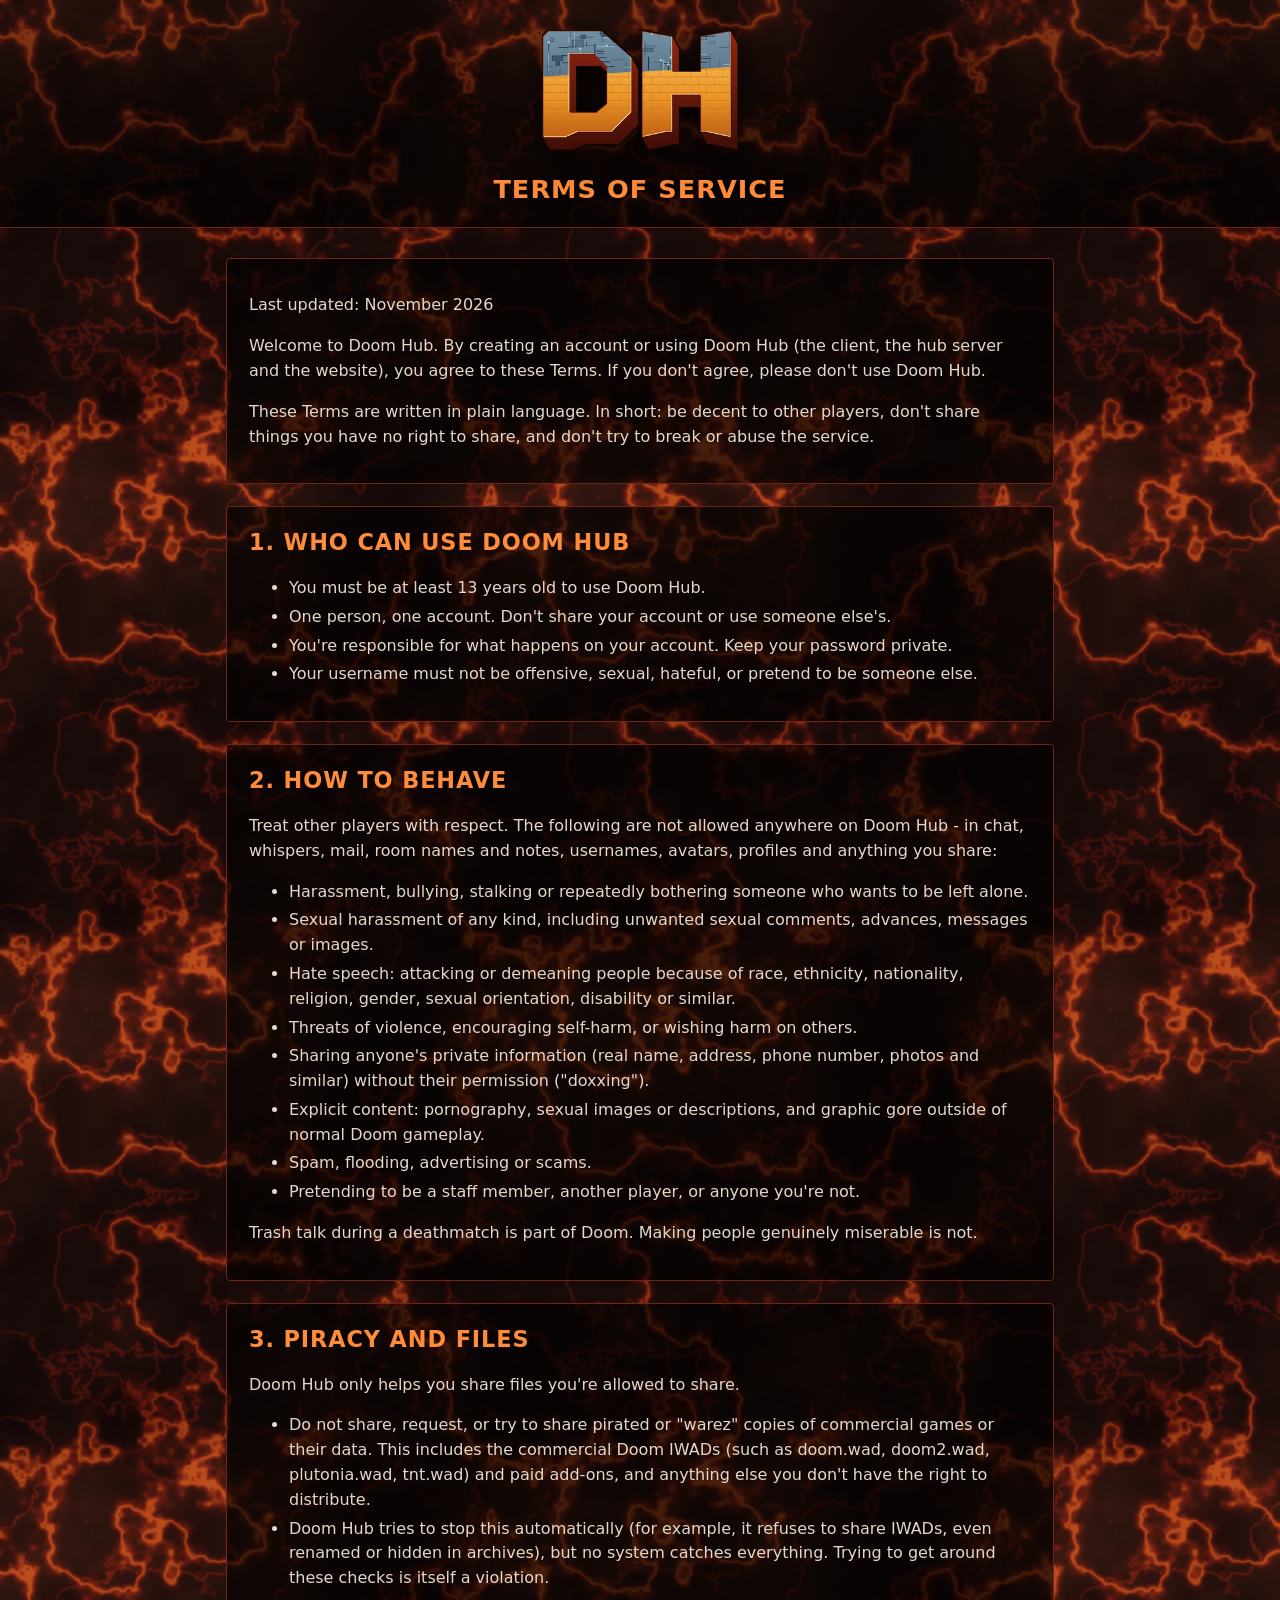
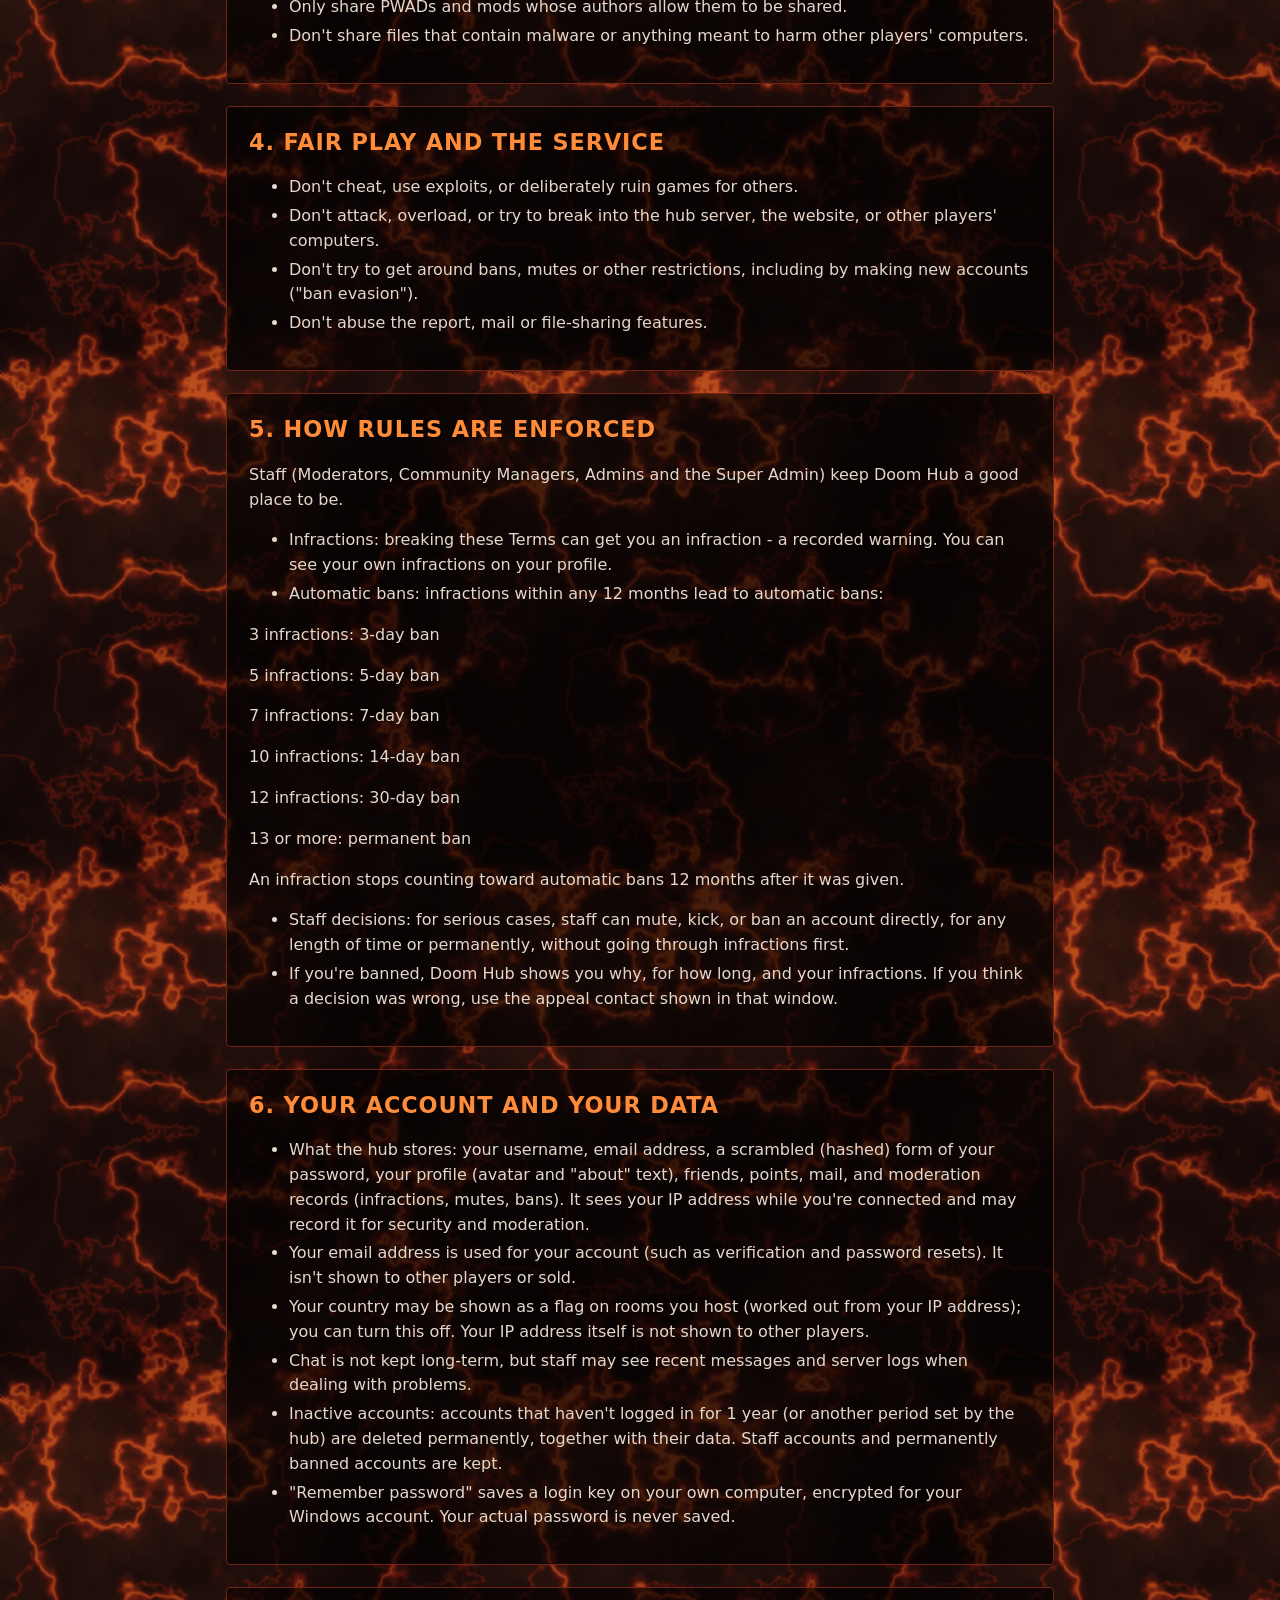
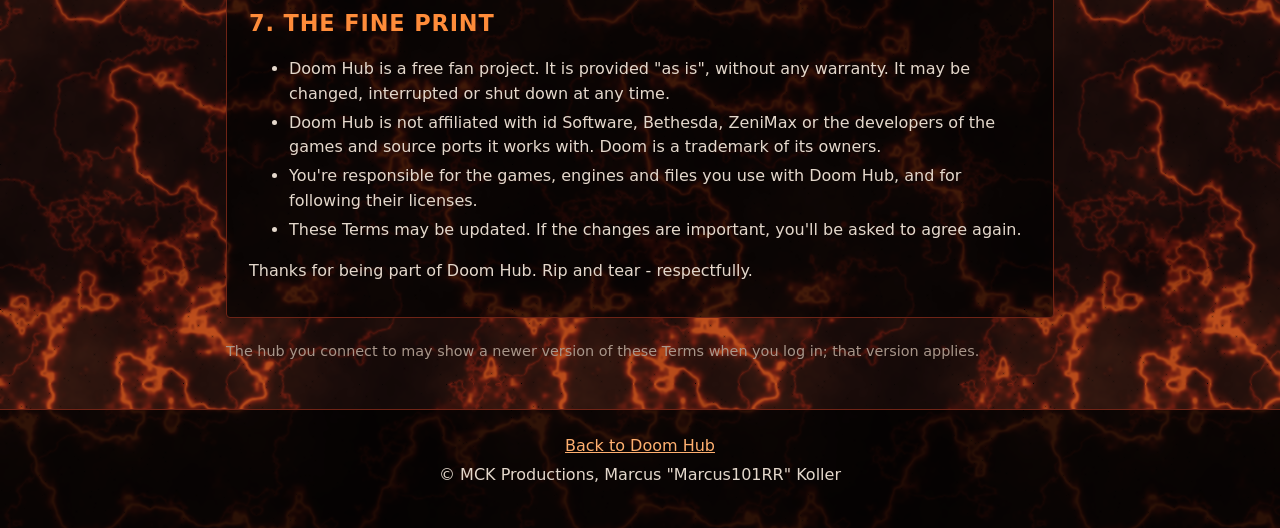
<file: site/terms.html>
<!doctype html>
<html lang="en">
<head>
<meta charset="utf-8">
<meta name="viewport" content="width=device-width, initial-scale=1">
<title>Terms of Service - Doom Hub</title>
<meta name="description" content="The rules for using Doom Hub: who can use it, how to behave, sharing files, infractions and bans.">
<link rel="icon" type="image/png" href="img/icon.png">
<link rel="stylesheet" href="style.css">
</head>
<body>
<header class="hero small-hero">
  <a href="index.html"><img class="logo" src="img/logo.png" alt="Doom Hub"></a>
  <h1>Terms of Service</h1>
</header>
<main class="terms">
<section>
<p>Last updated: November 2026</p>
<p>Welcome to Doom Hub. By creating an account or using Doom Hub (the client, the hub server and the website), you agree to these Terms. If you don&#x27;t agree, please don&#x27;t use Doom Hub.</p>
<p>These Terms are written in plain language. In short: be decent to other players, don&#x27;t share things you have no right to share, and don&#x27;t try to break or abuse the service.</p>
</section>
<section>
<h2>1. WHO CAN USE DOOM HUB</h2>
<ul>
<li>You must be at least 13 years old to use Doom Hub.</li>
<li>One person, one account. Don&#x27;t share your account or use someone else&#x27;s.</li>
<li>You&#x27;re responsible for what happens on your account. Keep your password private.</li>
<li>Your username must not be offensive, sexual, hateful, or pretend to be someone else.</li>
</ul>
</section>
<section>
<h2>2. HOW TO BEHAVE</h2>
<p>Treat other players with respect. The following are not allowed anywhere on Doom Hub - in chat, whispers, mail, room names and notes, usernames, avatars, profiles and anything you share:</p>
<ul>
<li>Harassment, bullying, stalking or repeatedly bothering someone who wants to be left alone.</li>
<li>Sexual harassment of any kind, including unwanted sexual comments, advances, messages or images.</li>
<li>Hate speech: attacking or demeaning people because of race, ethnicity, nationality, religion, gender, sexual orientation, disability or similar.</li>
<li>Threats of violence, encouraging self-harm, or wishing harm on others.</li>
<li>Sharing anyone&#x27;s private information (real name, address, phone number, photos and similar) without their permission (&quot;doxxing&quot;).</li>
<li>Explicit content: pornography, sexual images or descriptions, and graphic gore outside of normal Doom gameplay.</li>
<li>Spam, flooding, advertising or scams.</li>
<li>Pretending to be a staff member, another player, or anyone you&#x27;re not.</li>
</ul>
<p>Trash talk during a deathmatch is part of Doom. Making people genuinely miserable is not.</p>
</section>
<section>
<h2>3. PIRACY AND FILES</h2>
<p>Doom Hub only helps you share files you&#x27;re allowed to share.</p>
<ul>
<li>Do not share, request, or try to share pirated or &quot;warez&quot; copies of commercial games or their data. This includes the commercial Doom IWADs (such as doom.wad, doom2.wad, plutonia.wad, tnt.wad) and paid add-ons, and anything else you don&#x27;t have the right to distribute.</li>
<li>Doom Hub tries to stop this automatically (for example, it refuses to share IWADs, even renamed or hidden in archives), but no system catches everything. Trying to get around these checks is itself a violation.</li>
<li>Only share PWADs and mods whose authors allow them to be shared.</li>
<li>Don&#x27;t share files that contain malware or anything meant to harm other players&#x27; computers.</li>
</ul>
</section>
<section>
<h2>4. FAIR PLAY AND THE SERVICE</h2>
<ul>
<li>Don&#x27;t cheat, use exploits, or deliberately ruin games for others.</li>
<li>Don&#x27;t attack, overload, or try to break into the hub server, the website, or other players&#x27; computers.</li>
<li>Don&#x27;t try to get around bans, mutes or other restrictions, including by making new accounts (&quot;ban evasion&quot;).</li>
<li>Don&#x27;t abuse the report, mail or file-sharing features.</li>
</ul>
</section>
<section>
<h2>5. HOW RULES ARE ENFORCED</h2>
<p>Staff (Moderators, Community Managers, Admins and the Super Admin) keep Doom Hub a good place to be.</p>
<ul>
<li>Infractions: breaking these Terms can get you an infraction - a recorded warning. You can see your own infractions on your profile.</li>
<li>Automatic bans: infractions within any 12 months lead to automatic bans:</li>
</ul>
<p>3 infractions: 3-day ban</p>
<p>5 infractions: 5-day ban</p>
<p>7 infractions: 7-day ban</p>
<p>10 infractions: 14-day ban</p>
<p>12 infractions: 30-day ban</p>
<p>13 or more: permanent ban</p>
<p>An infraction stops counting toward automatic bans 12 months after it was given.</p>
<ul>
<li>Staff decisions: for serious cases, staff can mute, kick, or ban an account directly, for any length of time or permanently, without going through infractions first.</li>
<li>If you&#x27;re banned, Doom Hub shows you why, for how long, and your infractions. If you think a decision was wrong, use the appeal contact shown in that window.</li>
</ul>
</section>
<section>
<h2>6. YOUR ACCOUNT AND YOUR DATA</h2>
<ul>
<li>What the hub stores: your username, email address, a scrambled (hashed) form of your password, your profile (avatar and &quot;about&quot; text), friends, points, mail, and moderation records (infractions, mutes, bans). It sees your IP address while you&#x27;re connected and may record it for security and moderation.</li>
<li>Your email address is used for your account (such as verification and password resets). It isn&#x27;t shown to other players or sold.</li>
<li>Your country may be shown as a flag on rooms you host (worked out from your IP address); you can turn this off. Your IP address itself is not shown to other players.</li>
<li>Chat is not kept long-term, but staff may see recent messages and server logs when dealing with problems.</li>
<li>Inactive accounts: accounts that haven&#x27;t logged in for 1 year (or another period set by the hub) are deleted permanently, together with their data. Staff accounts and permanently banned accounts are kept.</li>
<li>&quot;Remember password&quot; saves a login key on your own computer, encrypted for your Windows account. Your actual password is never saved.</li>
</ul>
</section>
<section>
<h2>7. THE FINE PRINT</h2>
<ul>
<li>Doom Hub is a free fan project. It is provided &quot;as is&quot;, without any warranty. It may be changed, interrupted or shut down at any time.</li>
<li>Doom Hub is not affiliated with id Software, Bethesda, ZeniMax or the developers of the games and source ports it works with. Doom is a trademark of its owners.</li>
<li>You&#x27;re responsible for the games, engines and files you use with Doom Hub, and for following their licenses.</li>
<li>These Terms may be updated. If the changes are important, you&#x27;ll be asked to agree again.</li>
</ul>
<p>Thanks for being part of Doom Hub. Rip and tear - respectfully.</p>
</section>
<p class="small">The hub you connect to may show a newer version of these Terms when you log in; that version applies.</p>
</main>
<footer>
  <p><a href="index.html">Back to Doom Hub</a></p>
  <p>&copy; MCK Productions, Marcus "Marcus101RR" Koller</p>
</footer>
</body>
</html>
</file>
<file: site/style.css>
:root {
  --bg: #120908;
  --panel: rgba(0, 0, 0, 0.62);
  --border: #6e2416;
  --text: #e4d8cc;
  --muted: #a8968a;
  --accent: #e0601e;
  --accent-hi: #ff8c3a;
  --link: #ffb070;
}
* { box-sizing: border-box; }
html { color-scheme: dark; }
body {
  margin: 0;
  background: var(--bg) url("img/tex_hellfire.png") repeat;
  background-size: 512px;
  color: var(--text);
  font: 16px/1.55 "Segoe UI", system-ui, -apple-system, Roboto, sans-serif;
}
a { color: var(--link); }
code { background: rgba(255, 255, 255, 0.08); padding: 0 4px; border-radius: 3px; }
.hero { text-align: center; padding: 56px 16px 36px; background: linear-gradient(rgba(0,0,0,0.25), rgba(0,0,0,0.7)); border-bottom: 1px solid var(--border); }
.logo { width: min(320px, 70vw); height: auto; image-rendering: auto; filter: drop-shadow(0 6px 18px rgba(0,0,0,0.8)); }
.tagline { font-size: 1.2rem; margin: 18px auto; max-width: 640px; }
.actions { display: flex; gap: 12px; justify-content: center; flex-wrap: wrap; }
.button { display: inline-block; padding: 12px 22px; border: 1px solid var(--border); background: rgba(70, 20, 12, 0.85); color: var(--text);
  text-decoration: none; font-weight: 600; border-radius: 3px; }
.button:hover { background: rgba(120, 34, 16, 0.95); }
.button.primary { background: linear-gradient(#c84a14, #8a2a0c); border-color: #f07a30; font-size: 1.1rem; }
.button.primary:hover { background: linear-gradient(#e05a1c, #a33410); }
.small { color: var(--muted); font-size: 0.9rem; }
.status { display: inline-flex; align-items: center; gap: 8px; margin-top: 8px; padding: 6px 14px; background: var(--panel);
  border: 1px solid var(--border); border-radius: 20px; font-size: 0.95rem; }
.status .dot { width: 12px; height: 12px; border-radius: 50%; background: #777; box-shadow: 0 0 6px currentColor; }
.status.online .dot { background: #3cd25a; color: #3cd25a; }
.status.maintenance .dot { background: #ff9c28; color: #ff9c28; }
.status.offline .dot { background: #e83a30; color: #e83a30; }
main { max-width: 1080px; margin: 0 auto; padding: 8px 16px 32px; }
section { background: var(--panel); border: 1px solid var(--border); padding: 18px 22px; margin: 22px 0; border-radius: 4px; }
h2 { margin: 0 0 14px; color: var(--accent-hi); font-size: 1.4rem; letter-spacing: 0.04em; text-transform: uppercase; }
h3 { margin: 0 0 4px; color: #ffd2b0; font-size: 1.05rem; }
.engines { display: grid; grid-template-columns: repeat(auto-fill, minmax(190px, 1fr)); gap: 10px; }
.engine { display: flex; align-items: center; gap: 10px; padding: 8px; background: rgba(255,255,255,0.03); border: 1px solid rgba(110,36,22,0.6); }
.badge { display: inline-grid; place-items: center; width: 32px; height: 32px; border-radius: 6px; color: #fff; font-weight: 700; font-size: 0.85rem; flex: none; }
.features { display: grid; grid-template-columns: repeat(auto-fill, minmax(240px, 1fr)); gap: 16px; }
.features p { margin: 0; color: #d4c6ba; }
.shots { display: grid; grid-template-columns: repeat(auto-fill, minmax(300px, 1fr)); gap: 14px; }
.shots figure { margin: 0; }
.shots img { width: 100%; height: auto; display: block; border: 1px solid var(--border); }
.shots figcaption { color: var(--muted); font-size: 0.9rem; margin-top: 4px; }
.steps li { margin: 6px 0; }
details { border-top: 1px solid rgba(110,36,22,0.5); padding: 8px 0; }
summary { cursor: pointer; font-weight: 600; }
footer { text-align: center; padding: 20px 16px 36px; background: rgba(0,0,0,0.75); border-top: 1px solid var(--border); }
footer p { margin: 4px 0; }
@media (max-width: 520px) {
  .hero { padding-top: 36px; }
  section { padding: 14px; }
}
.small-hero { padding: 28px 16px 18px; }
.small-hero .logo { width: min(200px, 50vw); }
.small-hero h1 { margin: 10px 0 0; color: var(--accent-hi); letter-spacing: 0.04em; text-transform: uppercase; font-size: 1.6rem; }
main.terms { max-width: 860px; }
main.terms li { margin: 4px 0; }
</file>
